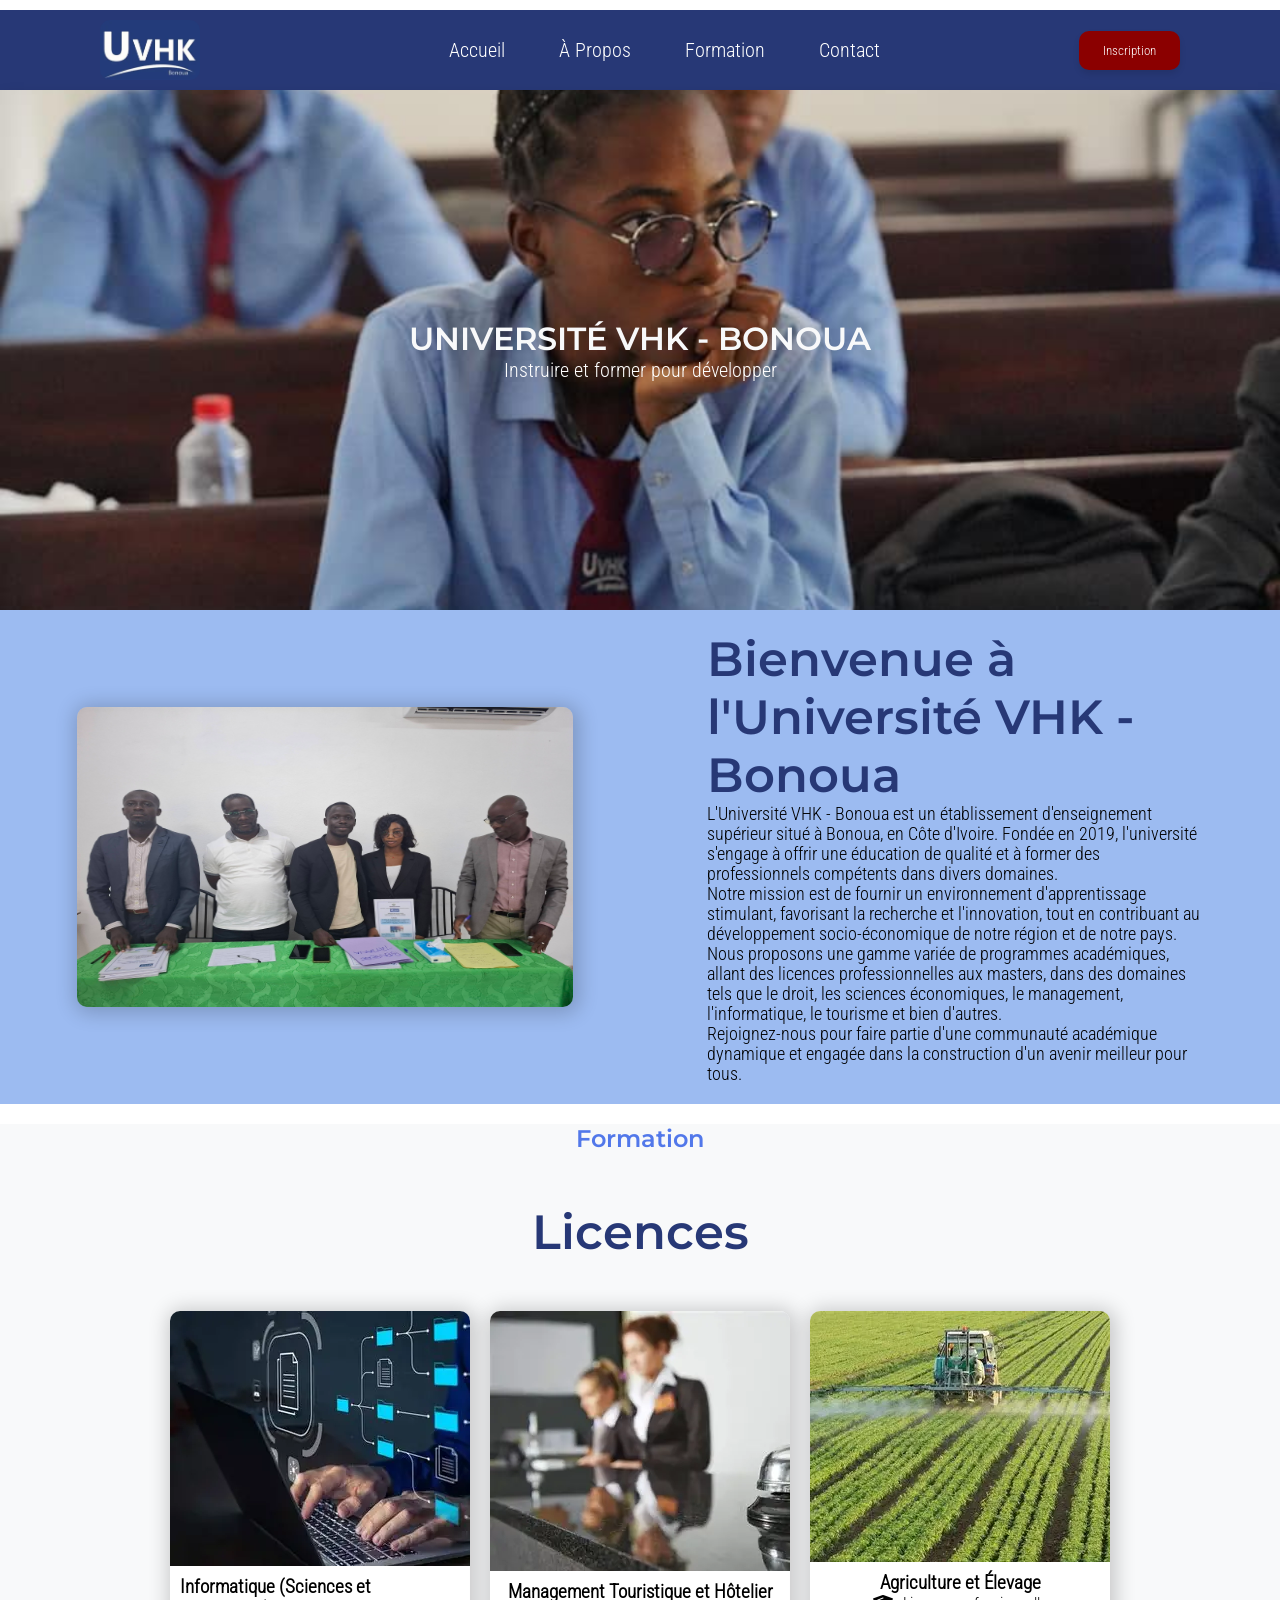
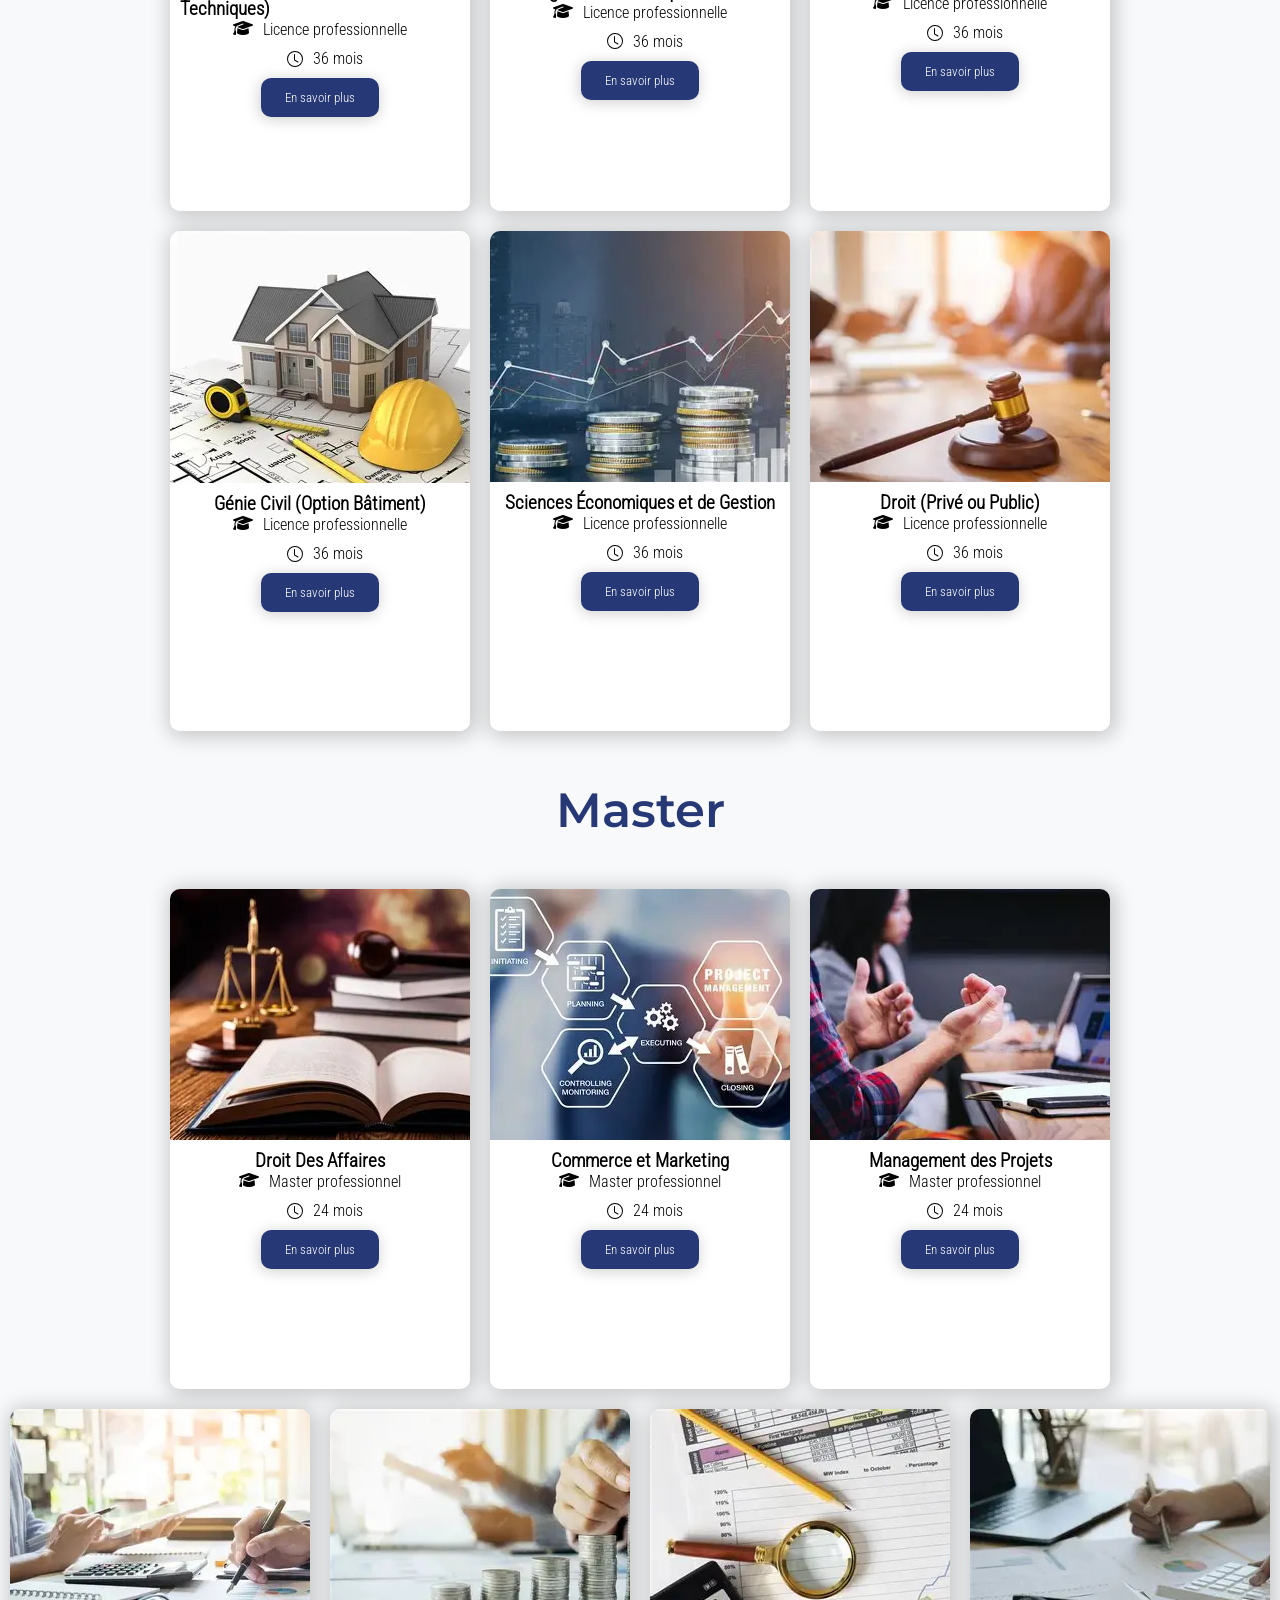
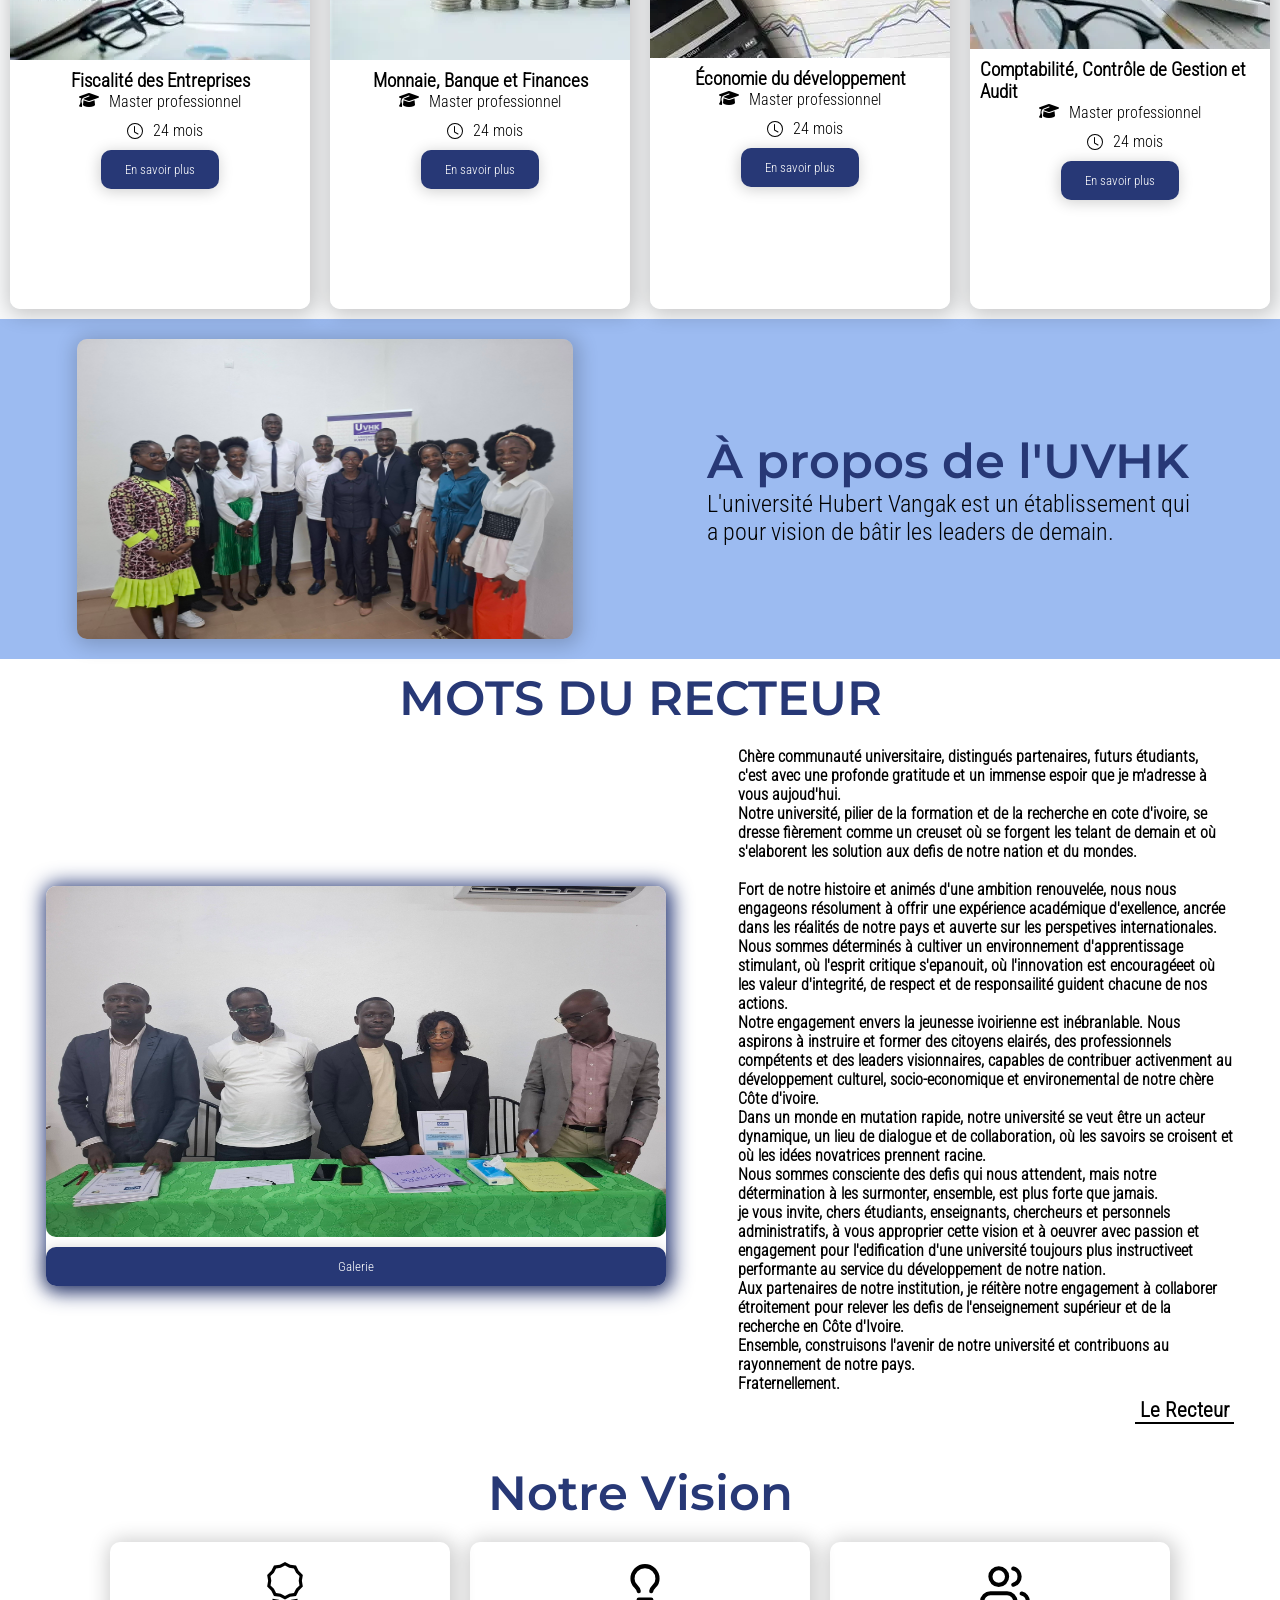
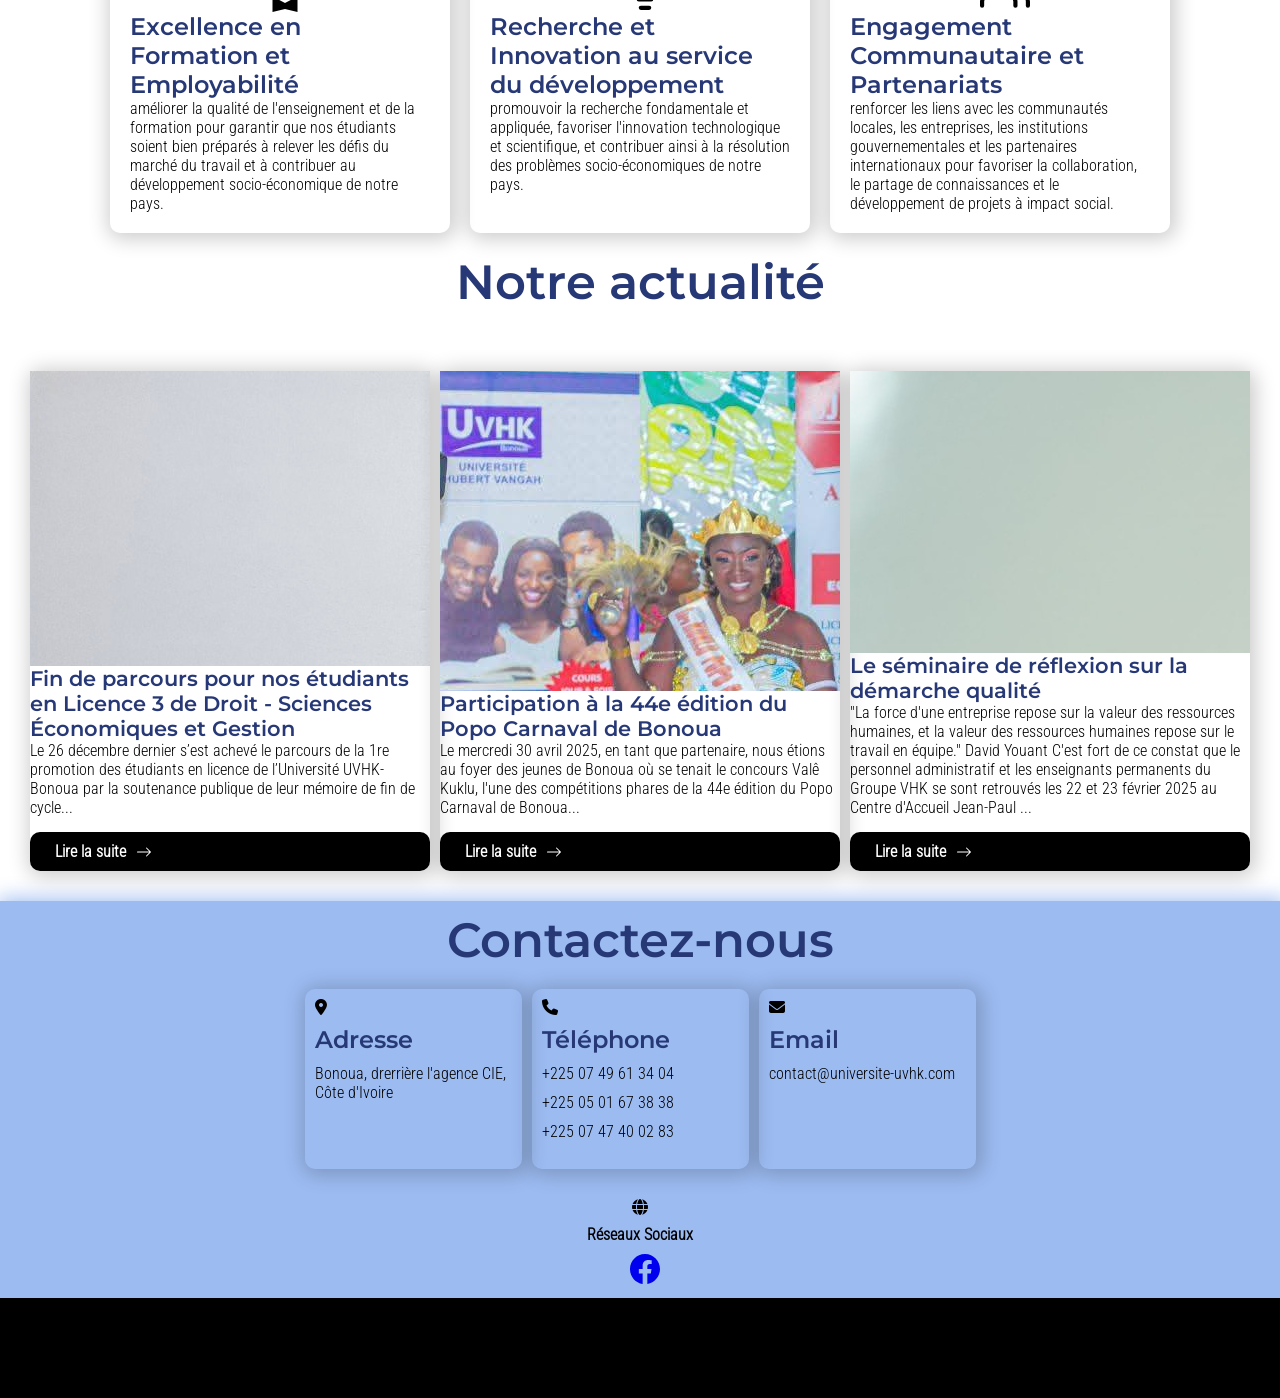
<file: index.html>
<!DOCTYPE html>
<html lang="fr">
<head>
    <meta charset="UTF-8">
    <meta name="viewport" content="width=device-width, initial-scale=1.0">
    <link rel="icon" type="img/png" href="/assets/img/logo.webp">
    <link rel="stylesheet" href="./styles/style.css">
    <link rel="stylesheet" href="https://cdnjs.cloudflare.com/ajax/libs/font-awesome/6.5.1/css/all.min.css">
    <title>UVHK</title>
</head>
<body>
    <nav>
        <img src="/assets/img/logo.webp" alt="">
        <div class="ongles">
            <a href="index.html">Accueil</a>
            <a href="a_propos.html">À Propos</a>
            <a href="">Formation</a>
            <a href="">Contact</a>
        </div>
        <button>Inscription</button>
    </nav>
    <header class="accueil">
        <h1>UNIVERSITÉ VHK - BONOUA</h1>
        <p>Instruire et former pour développer</p>
    </header>
    <div class="main_presentation">
        <div class="img-main">
            <img src="./assets/img/actu1.jpg" alt="">
        </div>
        <div class="main-pres">
            <h1>Bienvenue à l'Université VHK - Bonoua</h1>
            <p>L'Université VHK - Bonoua est un établissement d'enseignement supérieur situé à Bonoua, en Côte d'Ivoire. Fondée en 2019, l'université s'engage à offrir une éducation de qualité et à former des professionnels compétents dans divers domaines.</p>
            <p>Notre mission est de fournir un environnement d'apprentissage stimulant, favorisant la recherche et l'innovation, tout en contribuant au développement socio-économique de notre région et de notre pays.</p>
            <p>Nous proposons une gamme variée de programmes académiques, allant des licences professionnelles aux masters, dans des domaines tels que le droit, les sciences économiques, le management, l'informatique, le tourisme et bien d'autres.</p>
            <p>Rejoignez-nous pour faire partie d'une communauté académique dynamique et engagée dans la construction d'un avenir meilleur pour tous.</p>
        </div>
    </div>
    <article>
        <section class="main">
            <div class="main-tittle">
                <h1>Formation</h1>
                <h3 animate__bounce>Licences</h3>
            </div>
            <div class="main-card-top">
                <div class="letf-card">
                    <div class="full-card">
                        <div class="card-img">
                            <img src="./assets/img/télécharger.webp" alt="">
                        </div>
                        <div class="card">
                            <h3>Informatique (Sciences et Techniques)</h3>
                            <div class="icon">
                                <i class="fa-sharp fa-solid fa-graduation-cap"></i>
                                <p>Licence professionnelle</p>
                            </div>
                            <div class="icon2">
                                <svg xmlns="http://www.w3.org/2000/svg" width="16" height="16" fill="currentColor" class="bi bi-clock" viewBox="0 0 16 16">
                                    <path d="M8 3.5a.5.5 0 0 0-1 0V9a.5.5 0 0 0 .252.434l3.5 2a.5.5 0 0 0 .496-.868L8 8.71z"/>
                                    <path d="M8 16A8 8 0 1 0 8 0a8 8 0 0 0 0 16m7-8A7 7 0 1 1 1 8a7 7 0 0 1 14 0"/>
                                </svg>
                                <p>36 mois</p>
                            </div>
                            <button>En savoir plus</button>
                        </div>
                    </div>
                    <div class="full-card">
                        <div class="card-img">
                            <img src="./assets/img/tourisme.webp" alt="">
                        </div>
                        <div class="card">
                            <h3>Management Touristique et Hôtelier</h3>
                            <div class="icon">
                                <i class="fa-sharp fa-solid fa-graduation-cap"></i>
                                <p>Licence professionnelle</p>
                            </div>
                            <div class="icon2">
                                    <svg xmlns="http://www.w3.org/2000/svg" width="16" height="16" fill="currentColor" class="bi bi-clock" viewBox="0 0 16 16">
                                        <path d="M8 3.5a.5.5 0 0 0-1 0V9a.5.5 0 0 0 .252.434l3.5 2a.5.5 0 0 0 .496-.868L8 8.71z"/>
                                        <path d="M8 16A8 8 0 1 0 8 0a8 8 0 0 0 0 16m7-8A7 7 0 1 1 1 8a7 7 0 0 1 14 0"/>
                                    </svg>
                                <p>36 mois</p>
                            </div>
                            <button>En savoir plus</button>
                        </div>
                    </div>
                    <div class="full-card">
                        <div class="card-img">
                            <img src="./assets/img/agriculture(1).webp" alt="">
                        </div>
                        <div class="card">
                            <h3>Agriculture et Élevage</h3>
                            <div class="icon">
                                <i class="fa-sharp fa-solid fa-graduation-cap"></i>
                                <p>Licence professionnelle</p>
                            </div>
                            <div class="icon2">
                                <svg xmlns="http://www.w3.org/2000/svg" width="16" height="16" fill="currentColor" class="bi bi-clock" viewBox="0 0 16 16">
                                    <path d="M8 3.5a.5.5 0 0 0-1 0V9a.5.5 0 0 0 .252.434l3.5 2a.5.5 0 0 0 .496-.868L8 8.71z"/>
                                    <path d="M8 16A8 8 0 1 0 8 0a8 8 0 0 0 0 16m7-8A7 7 0 1 1 1 8a7 7 0 0 1 14 0"/>
                                </svg>
                                <p>36 mois</p>
                            </div>
                            <button>En savoir plus</button>
                        </div>
                    </div>
                </div>
                <div class="right-card">
                    <div class="full-card">
                        <div class="card-img">
                            <img src="/assets/img/batiment.webp" alt="">
                        </div>
                        <div class="card">
                            <h3>Génie Civil (Option Bâtiment)</h3>
                            <div class="icon">
                                <i class="fa-sharp fa-solid fa-graduation-cap"></i>
                                <p>Licence professionnelle</p>
                            </div>
                            <div class="icon2">
                                <svg xmlns="http://www.w3.org/2000/svg" width="16" height="16" fill="currentColor" class="bi bi-clock" viewBox="0 0 16 16">
                                    <path d="M8 3.5a.5.5 0 0 0-1 0V9a.5.5 0 0 0 .252.434l3.5 2a.5.5 0 0 0 .496-.868L8 8.71z"/>
                                    <path d="M8 16A8 8 0 1 0 8 0a8 8 0 0 0 0 16m7-8A7 7 0 1 1 1 8a7 7 0 0 1 14 0"/>
                                </svg>
                                <p>36 mois</p>
                            </div>
                            <button>En savoir plus</button>
                        </div>
                    </div>
                    <div class="full-card">
                        <div class="card-img">
                            <img src="/assets/img/eco.webp" alt="">
                        </div>
                        <div class="card">
                            <h3>Sciences Économiques et de Gestion</h3>
                            <div class="icon">
                                <i class="fa-sharp fa-solid fa-graduation-cap"></i>
                                <p>Licence professionnelle</p>
                            </div>
                            <div class="icon2">
                                <svg xmlns="http://www.w3.org/2000/svg" width="16" height="16" fill="currentColor" class="bi bi-clock" viewBox="0 0 16 16">
                                    <path d="M8 3.5a.5.5 0 0 0-1 0V9a.5.5 0 0 0 .252.434l3.5 2a.5.5 0 0 0 .496-.868L8 8.71z"/>
                                    <path d="M8 16A8 8 0 1 0 8 0a8 8 0 0 0 0 16m7-8A7 7 0 1 1 1 8a7 7 0 0 1 14 0"/>
                                </svg>
                                <p>36 mois</p>
                            </div>
                            <button>En savoir plus</button>
                        </div>
                    </div>
                    <div class="full-card">
                        <div class="card-img">
                            <img src="/assets/img/OIP.webp" alt="">
                        </div>
                        <div class="card">
                            <h3>Droit (Privé ou Public)</h3>
                            <div class="icon">
                                <i class="fa-sharp fa-solid fa-graduation-cap"></i>
                                <p>Licence professionnelle</p>
                            </div>
                            <div class="icon2">
                                <svg xmlns="http://www.w3.org/2000/svg" width="16" height="16" fill="currentColor" class="bi bi-clock" viewBox="0 0 16 16">
                                    <path d="M8 3.5a.5.5 0 0 0-1 0V9a.5.5 0 0 0 .252.434l3.5 2a.5.5 0 0 0 .496-.868L8 8.71z"/>
                                    <path d="M8 16A8 8 0 1 0 8 0a8 8 0 0 0 0 16m7-8A7 7 0 1 1 1 8a7 7 0 0 1 14 0"/>
                                </svg>
                                <p>36 mois</p>
                            </div>
                            <button>En savoir plus</button>
                        </div>
                    </div>
                </div>
            </div>
            <div class="main-tittle">
                <h3>Master</h3>
            </div>
            <div class="main-card-bottom">
                <div class="letf-card">
                    <div class="full-card">
                        <div class="card-img">
                            <img src="./assets/img/DroitDesAffaires.webp" alt="">
                        </div>
                        <div class="card">
                            <h3>Droit Des Affaires</h3>
                            <div class="icon">
                                <i class="fa-sharp fa-solid fa-graduation-cap"></i>
                                <p>Master professionnel</p>
                            </div>
                            <div class="icon2">
                                <svg xmlns="http://www.w3.org/2000/svg" width="16" height="16" fill="currentColor" class="bi bi-clock" viewBox="0 0 16 16">
                                    <path d="M8 3.5a.5.5 0 0 0-1 0V9a.5.5 0 0 0 .252.434l3.5 2a.5.5 0 0 0 .496-.868L8 8.71z"/>
                                    <path d="M8 16A8 8 0 1 0 8 0a8 8 0 0 0 0 16m7-8A7 7 0 1 1 1 8a7 7 0 0 1 14 0"/>
                                </svg>
                                <p>24 mois</p>
                            </div>
                            <button>En savoir plus</button>
                        </div>
                    </div>
                    <div class="full-card">
                        <div class="card-img">
                            <img src="./assets/img/commerce.webp" alt="">
                        </div>
                        <div class="card">
                            <h3>Commerce et Marketing</h3>
                            <div class="icon">
                                <i class="fa-sharp fa-solid fa-graduation-cap"></i>
                                <p>Master professionnel</p>
                            </div>
                            <div class="icon2">
                                <svg xmlns="http://www.w3.org/2000/svg" width="16" height="16" fill="currentColor" class="bi bi-clock" viewBox="0 0 16 16">
                                    <path d="M8 3.5a.5.5 0 0 0-1 0V9a.5.5 0 0 0 .252.434l3.5 2a.5.5 0 0 0 .496-.868L8 8.71z"/>
                                    <path d="M8 16A8 8 0 1 0 8 0a8 8 0 0 0 0 16m7-8A7 7 0 1 1 1 8a7 7 0 0 1 14 0"/>
                                </svg>
                                <p>24 mois</p>
                            </div>
                            <button>En savoir plus</button>
                        </div>
                    </div>
                    <div class="full-card">
                        <div class="card-img">
                            <img src="./assets/img/Management.webp" alt="">
                        </div>
                        <div class="card">
                            <h3>Management des Projets</h3>
                            <div class="icon">
                                <i class="fa-sharp fa-solid fa-graduation-cap"></i>
                                <p>Master professionnel</p>
                            </div>
                            <div class="icon2">
                                <svg xmlns="http://www.w3.org/2000/svg" width="16" height="16" fill="currentColor" class="bi bi-clock" viewBox="0 0 16 16">
                                    <path d="M8 3.5a.5.5 0 0 0-1 0V9a.5.5 0 0 0 .252.434l3.5 2a.5.5 0 0 0 .496-.868L8 8.71z"/>
                                    <path d="M8 16A8 8 0 1 0 8 0a8 8 0 0 0 0 16m7-8A7 7 0 1 1 1 8a7 7 0 0 1 14 0"/>
                                </svg>
                                <p>24 mois</p>
                            </div>
                            <button>En savoir plus</button>
                        </div>
                    </div>
                </div>
                <div class="right-card">
                    <div class="full-card">
                        <div class="card-img">
                            <img src="/assets/img/fiscalité.webp" alt="">
                        </div>
                        <div class="card">
                            <h3>Fiscalité des Entreprises</h3>
                            <div class="icon">
                                <i class="fa-sharp fa-solid fa-graduation-cap"></i>
                                <p>Master professionnel</p>
                            </div>
                            <div class="icon2">
                                <svg xmlns="http://www.w3.org/2000/svg" width="16" height="16" fill="currentColor" class="bi bi-clock" viewBox="0 0 16 16">
                                    <path d="M8 3.5a.5.5 0 0 0-1 0V9a.5.5 0 0 0 .252.434l3.5 2a.5.5 0 0 0 .496-.868L8 8.71z"/>
                                    <path d="M8 16A8 8 0 1 0 8 0a8 8 0 0 0 0 16m7-8A7 7 0 1 1 1 8a7 7 0 0 1 14 0"/>
                                </svg>
                                <p>24 mois</p>
                            </div>
                            <button>En savoir plus</button>
                        </div>
                    </div>
                    <div class="full-card">
                        <div class="card-img">
                            <img src="/assets/img/monnaie.webp" alt="">
                        </div>
                        <div class="card">
                            <h3>Monnaie, Banque et Finances</h3>
                            <div class="icon">
                                <i class="fa-sharp fa-solid fa-graduation-cap"></i>
                                <p>Master professionnel</p>
                            </div>
                            <div class="icon2">
                                <svg xmlns="http://www.w3.org/2000/svg" width="16" height="16" fill="currentColor" class="bi bi-clock" viewBox="0 0 16 16">
                                    <path d="M8 3.5a.5.5 0 0 0-1 0V9a.5.5 0 0 0 .252.434l3.5 2a.5.5 0 0 0 .496-.868L8 8.71z"/>
                                    <path d="M8 16A8 8 0 1 0 8 0a8 8 0 0 0 0 16m7-8A7 7 0 1 1 1 8a7 7 0 0 1 14 0"/>
                                </svg>
                                <p>24 mois</p>
                            </div>
                            <button>En savoir plus</button>
                        </div>
                    </div>
                    <div class="full-card">
                        <div class="card-img">
                            <img src="/assets/img/EcoEtDevel.webp" alt="">
                        </div>
                        <div class="card">
                            <h3>Économie du développement</h3>
                            <div class="icon">
                                <i class="fa-sharp fa-solid fa-graduation-cap"></i>
                                <p>Master professionnel</p>
                            </div>
                            <div class="icon2">
                                <svg xmlns="http://www.w3.org/2000/svg" width="16" height="16" fill="currentColor" class="bi bi-clock" viewBox="0 0 16 16">
                                    <path d="M8 3.5a.5.5 0 0 0-1 0V9a.5.5 0 0 0 .252.434l3.5 2a.5.5 0 0 0 .496-.868L8 8.71z"/>
                                    <path d="M8 16A8 8 0 1 0 8 0a8 8 0 0 0 0 16m7-8A7 7 0 1 1 1 8a7 7 0 0 1 14 0"/>
                                </svg>
                                <p>24 mois</p>
                            </div>
                            <button>En savoir plus</button>
                        </div>
                    </div>
                    <div class="full-card">
                        <div class="card-img">
                            <img src="/assets/img/Compta.webp" alt="">
                        </div>
                        <div class="card">
                            <h3>Comptabilité, Contrôle de Gestion et Audit</h3>
                            <div class="icon">
                                <i class="fa-sharp fa-solid fa-graduation-cap"></i>
                                <p>Master professionnel</p>
                            </div>
                            <div class="icon2">
                                <svg xmlns="http://www.w3.org/2000/svg" width="16" height="16" fill="currentColor" class="bi bi-clock" viewBox="0 0 16 16">
                                    <path d="M8 3.5a.5.5 0 0 0-1 0V9a.5.5 0 0 0 .252.434l3.5 2a.5.5 0 0 0 .496-.868L8 8.71z"/>
                                    <path d="M8 16A8 8 0 1 0 8 0a8 8 0 0 0 0 16m7-8A7 7 0 1 1 1 8a7 7 0 0 1 14 0"/>
                                </svg>
                                <p>24 mois</p>
                            </div>
                            <button>En savoir plus</button>
                        </div>
                    </div>
                </div>
            </div>
        </section>
            <header class="apropos">
        <div class="img_presentation">
            <img src="./assets/img/actu5.jpg" alt="">
        </div>
        <div class="presentation">
            <h1>À propos de l'UVHK</h1>
            <p>L'université Hubert Vangak est un établissement qui a pour vision de bâtir les leaders de demain.</p>
        </div>
    </header>
    <div class="clear">
        <h1>MOTS DU RECTEUR</h1>
    </div>
    <article class="main_apropos">
        <div class="img_representative">
            <img src="./assets/img/actu1.jpg" alt="">
            <button>Galerie</button>
        </div>
        
        <div class="mots_resteur">
            <p>Chère communauté universitaire, distingués partenaires, futurs étudiants,</p>
            <p>c'est avec une profonde gratitude et un immense espoir que je m'adresse à vous aujoud'hui.</p>
            <p>Notre université, pilier de la formation et de la recherche en cote d'ivoire, se dresse fièrement comme un creuset où se forgent les telant de demain et où s'elaborent les solution aux defis de notre nation et du mondes.</p><br>
            <p>Fort de notre histoire et animés d'une ambition renouvelée, nous nous engageons résolument à offrir une expérience académique d'exellence, ancrée dans les réalités de notre pays et auverte sur les perspetives internationales. </p>
            <p>Nous sommes déterminés à cultiver un environnement d'apprentissage stimulant, où l'esprit critique s'epanouit, où l'innovation est encouragéeet où les valeur d'integrité, de respect et de responsailité guident chacune de nos actions. </p>
            <p>Notre engagement envers la jeunesse ivoirienne est inébranlable. Nous aspirons à instruire et former des citoyens elairés, des professionnels compétents et des leaders visionnaires, capables de contribuer activenment au développement culturel, socio-economique et environemental de notre chère Côte d'ivoire. </p>
            <p>Dans un monde en mutation rapide, notre université se veut être un acteur dynamique, un lieu de dialogue et de collaboration, où les savoirs se croisent et où les idées novatrices prennent racine.</p>
            <p>Nous sommes consciente des defis qui nous attendent, mais notre détermination à les surmonter, ensemble, est plus forte que jamais.</p>
            <p>je vous invite, chers étudiants, enseignants, chercheurs et personnels administratifs, à vous approprier cette vision et à oeuvrer avec passion et engagement pour l'edification d'une université toujours plus instructiveet performante au service du développement de notre nation.</p>
            <p>Aux partenaires de notre institution, je réitère notre engagement à collaborer étroitement pour relever les defis de l'enseignement supérieur et de la recherche en Côte d'Ivoire. </p>
            <p>Ensemble, construisons l'avenir de notre université et contribuons au rayonnement de notre pays.</p>
            <p>Fraternellement.</p>
            <p class="rect"> Le Recteur</p>
        </div>
        
    </article>
    <section class="main-objective">
        <h1>Notre Vision</h1>
        <div class="objective">
            <div class="start">
                <svg xmlns="http://www.w3.org/2000/svg" width="50" height="50" fill="currentColor" class="bi bi-award" viewBox="0 0 16 16">
                    <path d="M9.669.864 8 0 6.331.864l-1.858.282-.842 1.68-1.337 1.32L2.6 6l-.306 1.854 1.337 1.32.842 1.68 1.858.282L8 12l1.669-.864 1.858-.282.842-1.68 1.337-1.32L13.4 6l.306-1.854-1.337-1.32-.842-1.68zm1.196 1.193.684 1.365 1.086 1.072L12.387 6l.248 1.506-1.086 1.072-.684 1.365-1.51.229L8 10.874l-1.355-.702-1.51-.229-.684-1.365-1.086-1.072L3.614 6l-.25-1.506 1.087-1.072.684-1.365 1.51-.229L8 1.126l1.356.702z"/>
                    <path d="M4 11.794V16l4-1 4 1v-4.206l-2.018.306L8 13.126 6.018 12.1z"/>
                </svg>
                <h2>Excellence en Formation et Employabilité</h2>
                <p>améliorer la qualité de l'enseignement et de la formation pour garantir que nos étudiants soient bien préparés à relever les défis du marché du travail et à contribuer au développement socio-économique de notre pays.</p>
            </div>
            <div class="center">
                <svg xmlns="http://www.w3.org/2000/svg" width="50" height="50" viewBox="0 0 24 24" fill="none" stroke="currentColor" stroke-width="2" stroke-linecap="round" stroke-linejoin="round" class="lucide lucide-lightbulb w-8 h-8">
                    <path d="M15 14c.2-1 .7-1.7 1.5-2.5 1-.9 1.5-2.2 1.5-3.5A6 6 0 0 0 6 8c0 1 .2 2.2 1.5 3.5.7.7 1.3 1.5 1.5 2.5"></path>
                    <path d="M9 18h6"></path>
                    <path d="M10 22h4"></path>
                </svg>
                <h2>Recherche et Innovation au service du développement</h2>
                <p>promouvoir la recherche fondamentale et appliquée, favoriser l'innovation technologique et scientifique, et contribuer ainsi à la résolution des problèmes socio-économiques de notre pays.</p>
            </div>
            <div class="end">
                <svg xmlns="http://www.w3.org/2000/svg" width="50" height="50" viewBox="0 0 24 24" fill="none" stroke="currentColor" stroke-width="2" stroke-linecap="round" stroke-linejoin="round" class="lucide lucide-users w-8 h-8">
                    <path d="M17 21v-2a4 4 0 0 0-4-4H5a4 4 0 0 0-4 4v2"></path>
                    <circle cx="9" cy="7" r="4"></circle>
                    <path d="M23 21v-2a4 4 0 0 0-3-3.87"></path>
                    <path d="M16 3.13a4 4 0 0 1 0 7.75"></path>
                </svg>
                <h2>Engagement Communautaire et Partenariats</h2>
                <p>renforcer les liens avec les communautés locales, les entreprises, les institutions gouvernementales et les partenaires internationaux pour favoriser la collaboration, le partage de connaissances et le développement de projets à impact social.</p>
            </div>
        </div>
    </section>
        <section class="actuality-section">
            <h1>Notre actualité</h1>
                <div class="actuality">
                    <div class="actuality-card">
                        <div class="card-img">
                            <img src="/assets/img/actu5.jpg" alt="">
                        </div>
                        <div class="card">
                            <h3>Fin de parcours pour nos étudiants en Licence 3 de Droit - Sciences Économiques et Gestion</h3>
                            <p>Le 26 décembre dernier s’est achevé le parcours de la 1re promotion des étudiants en licence de l’Université UVHK-Bonoua par la soutenance publique de leur mémoire de fin de cycle...</p>
                            <a href="#" class="btn-read-more">Lire la suite    
                                <svg xmlns="http://www.w3.org/2000/svg" width="16" height="16" fill="currentColor" class="bi bi-arrow-right" viewBox="0 0 16 16">
                                    <path fill-rule="evenodd" d="M1 8a.5.5 0 0 1 .5-.5h11.793l-3.147-3.146a.5.5 0 0 1 .708-.708l4 4a.5.5 0 0 1 0 .708l-4 4a.5.5 0 0 1-.708-.708L13.293 8.5H1.5A.5.5 0 0 1 1 8"/>
                                </svg>
                            </a>
                        </div>
                    </div>
                    <div class="actuality-card">
                        <div class="card-img">
                            <img src="/assets/img/actualités.jpg" alt="">
                        </div>
                        <div class="card">
                            <h3>Participation à la 44e édition du Popo Carnaval de Bonoua</h3>
                            <p>Le mercredi 30 avril 2025, en tant que partenaire, nous étions au foyer des jeunes de Bonoua où se tenait le concours Valê Kuklu, l'une des compétitions phares de la 44e édition du Popo Carnaval de Bonoua...</p>
                            <a href="#" class="btn-read-more">Lire la suite    
                                <svg xmlns="http://www.w3.org/2000/svg" width="16" height="16" fill="currentColor" class="bi bi-arrow-right" viewBox="0 0 16 16">
                                    <path fill-rule="evenodd" d="M1 8a.5.5 0 0 1 .5-.5h11.793l-3.147-3.146a.5.5 0 0 1 .708-.708l4 4a.5.5 0 0 1 0 .708l-4 4a.5.5 0 0 1-.708-.708L13.293 8.5H1.5A.5.5 0 0 1 1 8"/>
                                </svg>
                            </a>
                        </div>
                     </div>
                    <div class="actuality-card">
                        <div class="card-img">
                            <img src="/assets/img/actually.jpg" alt="">
                        </div>
                        <div class="card">
                            <h3>Le séminaire de réflexion sur la démarche qualité</h3>
                            <p>"La force d'une entreprise repose sur la valeur des ressources humaines, et la valeur des ressources humaines repose sur le travail en équipe." David Youant
                            C'est fort de ce constat que le personnel administratif et les enseignants permanents du Groupe VHK se sont retrouvés les 22 et 23 février 2025 au Centre d'Accueil Jean-Paul ...</p>
                            <a href="#" class="btn-read-more">Lire la suite    
                                <svg xmlns="http://www.w3.org/2000/svg" width="16" height="16" fill="currentColor" class="bi bi-arrow-right" viewBox="0 0 16 16">
                                    <path fill-rule="evenodd" d="M1 8a.5.5 0 0 1 .5-.5h11.793l-3.147-3.146a.5.5 0 0 1 .708-.708l4 4a.5.5 0 0 1 0 .708l-4 4a.5.5 0 0 1-.708-.708L13.293 8.5H1.5A.5.5 0 0 1 1 8"/>
                                </svg>
                            </a>
                        </div>
                     </div>
                </div>
        </section>
    </article>
    <section class="contact">
        <h1>Contactez-nous</h1>
        <div class="contact-info">
            <div class="contact-item">
                <i class="fas fa-map-marker-alt"></i>
                <h4>Adresse</h4>
                <p>Bonoua, drerrière l'agence CIE, Côte d'Ivoire</p>
            </div>
            <div class="contact-item">
                <i class="fas fa-phone"></i>
                <h4>Téléphone</h4>
                <p>+225 07 49 61 34 04</p>
                <p>+225 05 01 67 38 38</p>
                <p>+225 07 47 40 02 83</p>
            </div>
            <div class="contact-item">
                <i class="fas fa-envelope"></i>
                <h4>Email</h4>
                <p>contact@universite-uvhk.com</p>
            </div>
            
        </div>
        <div class="reseau">
            <i class="fas fa-globe"></i>
            <h4>Réseaux Sociaux</h4>
            <div class="reseaux-social">
                    <a href="#">
                        <svg xmlns="http://www.w3.org/2000/svg" width="30" height="30" fill="currentColor" class="bi bi-facebook" viewBox="0 0 16 16">
                            <path d="M16 8.049c0-4.446-3.582-8.05-8-8.05C3.58 0-.002 3.603-.002 8.05c0 4.017 2.926 7.347 6.75 7.951v-5.625h-2.03V8.05H6.75V6.275c0-2.017 1.195-3.131 3.022-3.131.876 0 1.791.157 1.791.157v1.98h-1.009c-.993 0-1.303.621-1.303 1.258v1.51h2.218l-.354 2.326H9.25V16c3.824-.604 6.75-3.934 6.75-7.951"/>
                        </svg>
                    </a>
            </div>  
        </div>
    </section>
    <footer>
        
    </footer>

</body>
</html>
</file>
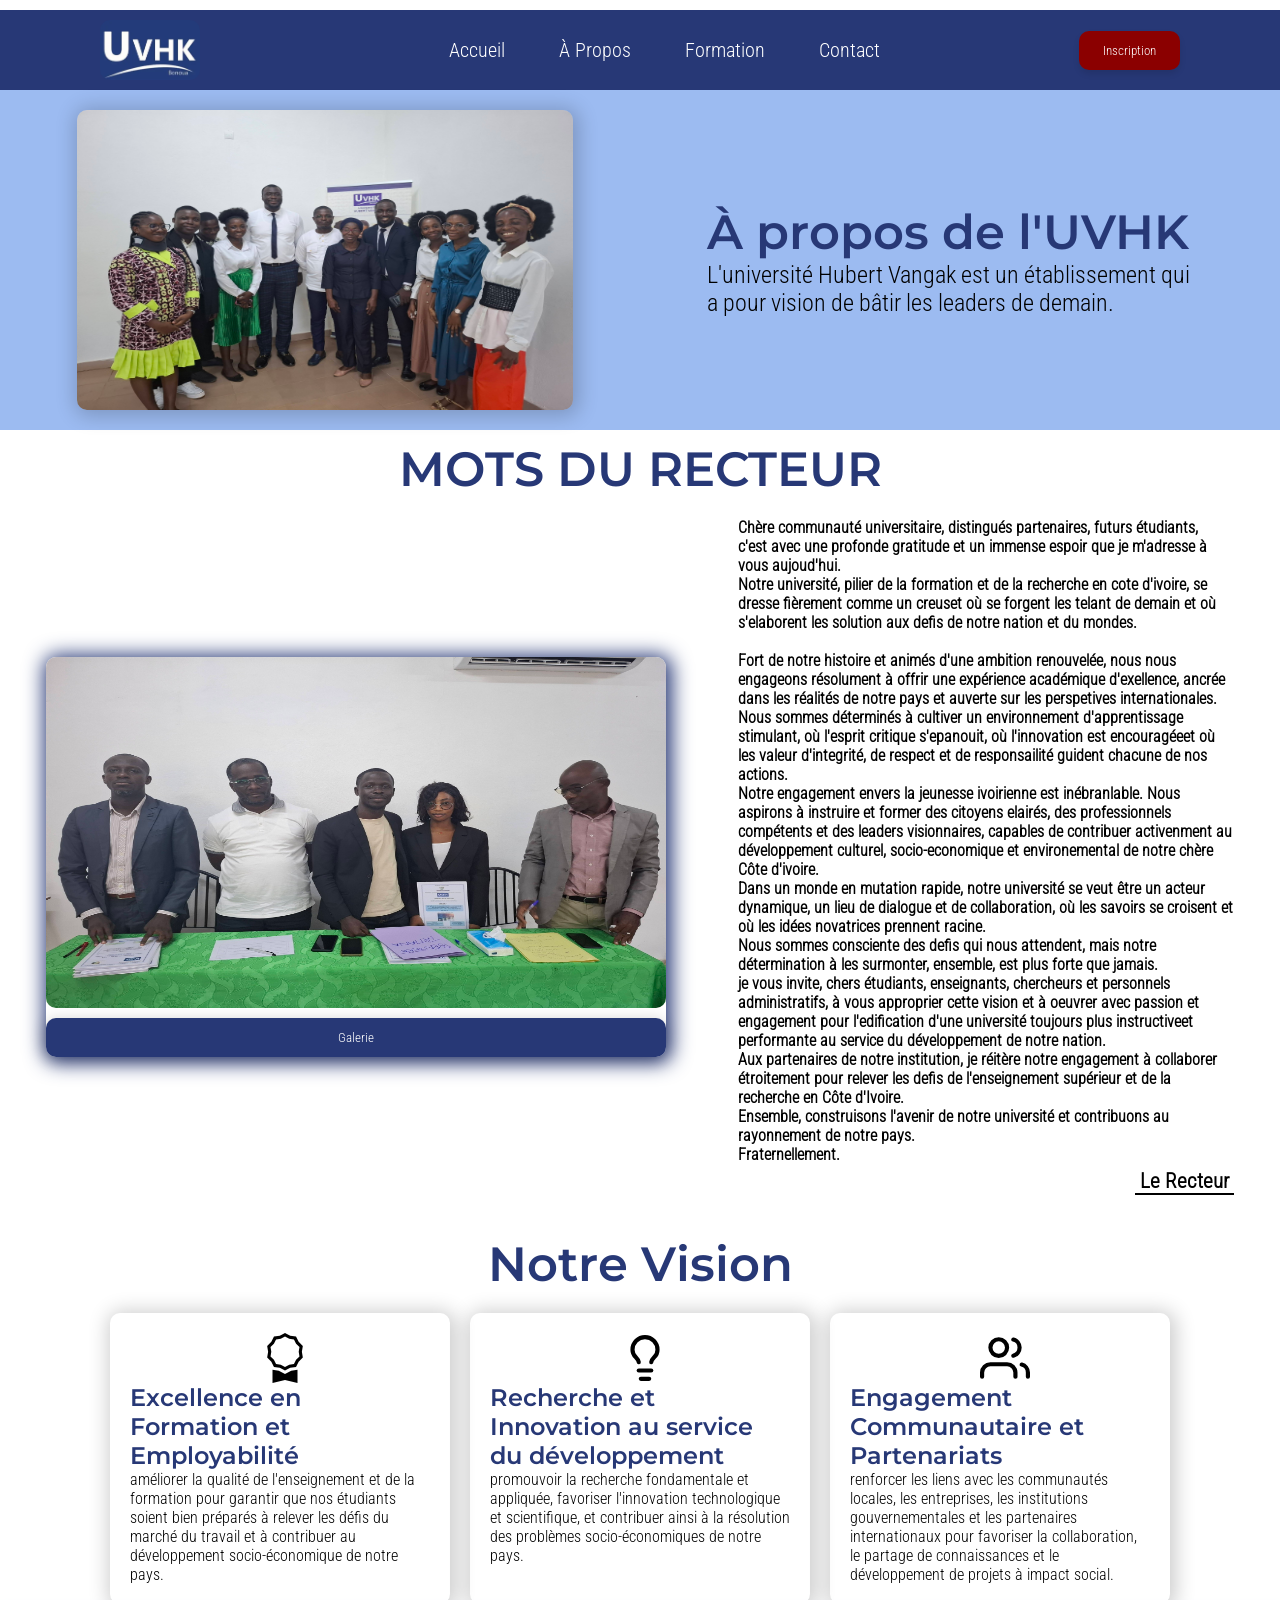
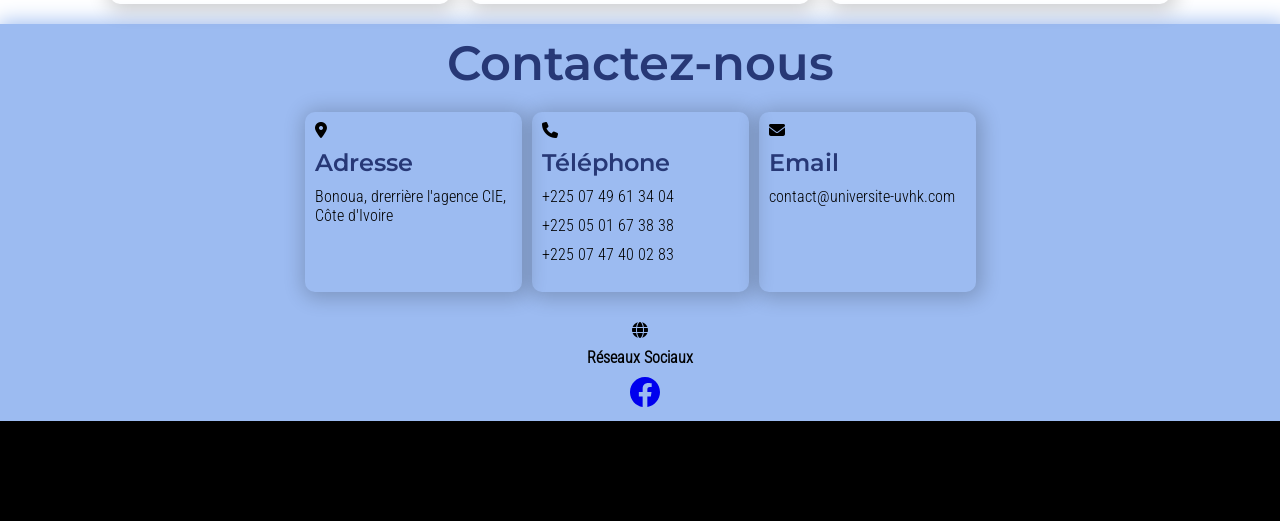
<file: a_propos.html>
<!DOCTYPE html>
<html lang="fr">
<head>
    <meta charset="UTF-8">
    <meta name="viewport" content="width=device-width, initial-scale=1.0">
    <link rel="icon" type="img/png" href="/assets/img/logo.webp">
    <link rel="stylesheet" href="./styles/style.css">
    <link rel="stylesheet" href="https://cdnjs.cloudflare.com/ajax/libs/font-awesome/6.5.1/css/all.min.css">
    <title>UVHK</title>
</head>
<body>
    <nav>
        <img src="/assets/img/logo.webp" alt="">
        <div class="ongles">
            <a href="index.html">Accueil</a>
            <a href="a_propos.html">À Propos</a>
            <a href="">Formation</a>
            <a href="">Contact</a>
        </div>
        <button>Inscription</button>
    </nav> 
    <header class="apropos">
        <div class="img_presentation">
            <img src="./assets/img/actu5.jpg" alt="">
        </div>
        <div class="presentation">
            <h1>À propos de l'UVHK</h1>
            <p>L'université Hubert Vangak est un établissement qui a pour vision de bâtir les leaders de demain.</p>
        </div>
    </header>
    <div class="clear">
        <h1>MOTS DU RECTEUR</h1>
    </div>
    <article class="main_apropos">
        <div class="img_representative">
            <img src="./assets/img/actu1.jpg" alt="">
            <button>Galerie</button>
        </div>
        
        <div class="mots_resteur">
            <p>Chère communauté universitaire, distingués partenaires, futurs étudiants,</p>
            <p>c'est avec une profonde gratitude et un immense espoir que je m'adresse à vous aujoud'hui.</p>
            <p>Notre université, pilier de la formation et de la recherche en cote d'ivoire, se dresse fièrement comme un creuset où se forgent les telant de demain et où s'elaborent les solution aux defis de notre nation et du mondes.</p><br>
            <p>Fort de notre histoire et animés d'une ambition renouvelée, nous nous engageons résolument à offrir une expérience académique d'exellence, ancrée dans les réalités de notre pays et auverte sur les perspetives internationales. </p>
            <p>Nous sommes déterminés à cultiver un environnement d'apprentissage stimulant, où l'esprit critique s'epanouit, où l'innovation est encouragéeet où les valeur d'integrité, de respect et de responsailité guident chacune de nos actions. </p>
            <p>Notre engagement envers la jeunesse ivoirienne est inébranlable. Nous aspirons à instruire et former des citoyens elairés, des professionnels compétents et des leaders visionnaires, capables de contribuer activenment au développement culturel, socio-economique et environemental de notre chère Côte d'ivoire. </p>
            <p>Dans un monde en mutation rapide, notre université se veut être un acteur dynamique, un lieu de dialogue et de collaboration, où les savoirs se croisent et où les idées novatrices prennent racine.</p>
            <p>Nous sommes consciente des defis qui nous attendent, mais notre détermination à les surmonter, ensemble, est plus forte que jamais.</p>
            <p>je vous invite, chers étudiants, enseignants, chercheurs et personnels administratifs, à vous approprier cette vision et à oeuvrer avec passion et engagement pour l'edification d'une université toujours plus instructiveet performante au service du développement de notre nation.</p>
            <p>Aux partenaires de notre institution, je réitère notre engagement à collaborer étroitement pour relever les defis de l'enseignement supérieur et de la recherche en Côte d'Ivoire. </p>
            <p>Ensemble, construisons l'avenir de notre université et contribuons au rayonnement de notre pays.</p>
            <p>Fraternellement.</p>
            <p class="rect"> Le Recteur</p>
        </div>
        
    </article>
    <section class="main-objective">
        <h1>Notre Vision</h1>
        <div class="objective">
            <div class="start">
                <svg xmlns="http://www.w3.org/2000/svg" width="50" height="50" fill="currentColor" class="bi bi-award" viewBox="0 0 16 16">
                    <path d="M9.669.864 8 0 6.331.864l-1.858.282-.842 1.68-1.337 1.32L2.6 6l-.306 1.854 1.337 1.32.842 1.68 1.858.282L8 12l1.669-.864 1.858-.282.842-1.68 1.337-1.32L13.4 6l.306-1.854-1.337-1.32-.842-1.68zm1.196 1.193.684 1.365 1.086 1.072L12.387 6l.248 1.506-1.086 1.072-.684 1.365-1.51.229L8 10.874l-1.355-.702-1.51-.229-.684-1.365-1.086-1.072L3.614 6l-.25-1.506 1.087-1.072.684-1.365 1.51-.229L8 1.126l1.356.702z"/>
                    <path d="M4 11.794V16l4-1 4 1v-4.206l-2.018.306L8 13.126 6.018 12.1z"/>
                </svg>
                <h2>Excellence en Formation et Employabilité</h2>
                <p>améliorer la qualité de l'enseignement et de la formation pour garantir que nos étudiants soient bien préparés à relever les défis du marché du travail et à contribuer au développement socio-économique de notre pays.</p>
            </div>
            <div class="center">
                <svg xmlns="http://www.w3.org/2000/svg" width="50" height="50" viewBox="0 0 24 24" fill="none" stroke="currentColor" stroke-width="2" stroke-linecap="round" stroke-linejoin="round" class="lucide lucide-lightbulb w-8 h-8">
                    <path d="M15 14c.2-1 .7-1.7 1.5-2.5 1-.9 1.5-2.2 1.5-3.5A6 6 0 0 0 6 8c0 1 .2 2.2 1.5 3.5.7.7 1.3 1.5 1.5 2.5"></path>
                    <path d="M9 18h6"></path>
                    <path d="M10 22h4"></path>
                </svg>
                <h2>Recherche et Innovation au service du développement</h2>
                <p>promouvoir la recherche fondamentale et appliquée, favoriser l'innovation technologique et scientifique, et contribuer ainsi à la résolution des problèmes socio-économiques de notre pays.</p>
            </div>
            <div class="end">
                <svg xmlns="http://www.w3.org/2000/svg" width="50" height="50" viewBox="0 0 24 24" fill="none" stroke="currentColor" stroke-width="2" stroke-linecap="round" stroke-linejoin="round" class="lucide lucide-users w-8 h-8">
                    <path d="M17 21v-2a4 4 0 0 0-4-4H5a4 4 0 0 0-4 4v2"></path>
                    <circle cx="9" cy="7" r="4"></circle>
                    <path d="M23 21v-2a4 4 0 0 0-3-3.87"></path>
                    <path d="M16 3.13a4 4 0 0 1 0 7.75"></path>
                </svg>
                <h2>Engagement Communautaire et Partenariats</h2>
                <p>renforcer les liens avec les communautés locales, les entreprises, les institutions gouvernementales et les partenaires internationaux pour favoriser la collaboration, le partage de connaissances et le développement de projets à impact social.</p>
            </div>
        </div>
    </section>
    <section class="contact">
        <h1>Contactez-nous</h1>
        <div class="contact-info">
            <div class="contact-item">
                <i class="fas fa-map-marker-alt"></i>
                <h4>Adresse</h4>
                <p>Bonoua, drerrière l'agence CIE, Côte d'Ivoire</p>
            </div>
            <div class="contact-item">
                <i class="fas fa-phone"></i>
                <h4>Téléphone</h4>
                <p>+225 07 49 61 34 04</p>
                <p>+225 05 01 67 38 38</p>
                <p>+225 07 47 40 02 83</p>
            </div>
            <div class="contact-item">
                <i class="fas fa-envelope"></i>
                <h4>Email</h4>
                <p>contact@universite-uvhk.com</p>
            </div>
            
        </div>
        <div class="reseau">
            <i class="fas fa-globe"></i>
            <h4>Réseaux Sociaux</h4>
            <div class="reseaux-social">
                    <a href="#">
                        <svg xmlns="http://www.w3.org/2000/svg" width="30" height="30" fill="currentColor" class="bi bi-facebook" viewBox="0 0 16 16">
                            <path d="M16 8.049c0-4.446-3.582-8.05-8-8.05C3.58 0-.002 3.603-.002 8.05c0 4.017 2.926 7.347 6.75 7.951v-5.625h-2.03V8.05H6.75V6.275c0-2.017 1.195-3.131 3.022-3.131.876 0 1.791.157 1.791.157v1.98h-1.009c-.993 0-1.303.621-1.303 1.258v1.51h2.218l-.354 2.326H9.25V16c3.824-.604 6.75-3.934 6.75-7.951"/>
                        </svg>
                    </a>
            </div>  
        </div>
    </section>
    <footer>
        
    </footer>
</body>
</html>
</file>
<file: styles/style.css>
@font-face {
    font-family: Montserrat;
    src: url(/assets/fonts/Montserrat-SemiBold.ttf);
}
@font-face {
    font-family: Roboto;
    src: url(/assets/fonts/Roboto_Condensed-Light.ttf);
}


*{
    margin: 0;
    padding: 0;
    font-family: Roboto;
}
/* p{
    color: #273876;
} */
nav{
    display: flex;
    align-items: center;
    flex-wrap: wrap;
    min-width: 100%;
    justify-content: space-around;
    margin-top: 10px;
    min-height: 80px;
    box-shadow: 0 0 0 black;
    background: #273876;
}

nav img{
    max-height: 60px;
    border-radius: 10px;
}

nav .ongles a{
    margin-left: 50px;
    text-decoration: none;
    color: white;
    transition: 0.2s;
    font-size: 20px;
}
nav .ongles a:hover{
    color: #C5A059;
}
nav button{
    background: #8B0000;
    border-radius:  10px;
    color: white;
    padding: 12px 24px;
    border: none;
    cursor: pointer;
    transition: all 0.3s ease; 
    box-shadow: 0 4px 6px rgba(0,0,0,0.1);
}
nav button:hover{
    transform: translate(-3px);
    box-shadow: 0 8px 15px rgba(0,0,0,0.2);
    background-color: #9cbbf1;
}
.accueil{
    display: flex;
    flex-direction: column;
    justify-content: center;
    align-items: center;
    padding: 10px;
    background:url(/assets/img/actu12.jpg) center/cover ;
    min-width: 100vh;
    min-height: 500px;
    box-shadow: 0 8px 15px rgba(0,0,0,0.2);

}
.accueil h1{
    color: #F8F9FA;
    font-family: Montserrat;
}
.accueil p{
    color: white;
    font-size: 20px;
}
.main_presentation{
    display: flex;
    align-items: center;
    padding: 20px;
    gap: 20px;
    justify-content: space-around;
    background: #9cbbf1;

}
.main_presentation .img-main{
    width: 40%;
    height: 300px;
    display: flex;
    flex-direction: column;
    border-radius: 10px;
    box-shadow: 2px 2px 20px 4px rgba(0, 0, 0, 0.2);
}
.main_presentation .img-main img{
    width: 100%;
    overflow: hidden;
    border-radius: 10px;
}
.main_presentation .main-pres{
    display: flex;
    color: #000;
    flex-direction: column; 
    width: 40%;
}
.main_presentation .main-pres h1{
    color: #273876;
    font-size: 3rem;
    font-family: Montserrat;
}
.main_presentation .main-pres p{
    font-size: 1.1rem;
}
article .main{
    display: flex;
    flex-direction: column;
    flex-wrap: wrap;
    gap: 50px;
    width: 100%;
    margin-top: 20px;
    background: #F8F9FA;
    /* box-shadow: -1px -5px 14px 1px rgba(0, 0, 0, 0.2); */
}

.main h1{
    color: #3b66e7e1;
    font-family: Montserrat;
    font-size: 1.5em;
}
.main .main-tittle{
    display: flex;
    flex-direction: column;
    flex-wrap: wrap;
    gap: 50px;
    align-content: space-around;
    align-items: center;
}

.main .main-tittle h3{
    font-size: 3em;
    /* margin-left: 20px; */
    font-family: Montserrat;
    color: #273876;
}
.main .main-card-top{
    display: flex;
    flex-direction: column;
    flex-wrap: wrap; 
    width: 100%;

}
.main .letf-card{
    display: flex;
    justify-content: center;
    width: 100%;
    gap: 20px;

}
.main .full-card{
    display: flex;
    flex-direction: column;
    height: 500px;
    width: 300px;
    border-radius: 10px;
    box-shadow: 2px 2px 20px 4px rgba(0, 0, 0, 0.2);
    transition: all 0.9s ease;
}
.main .full-card:hover{
    transform: translate(3px);
    background: #273876;
    box-shadow: 0 0 6px 0px #273876;
    transform: scale(1.05) ;
    border-radius: 10px;
}
.main .card-img{
    overflow: hidden;
    border-radius: 10px 10px 0 0;
    position: relative;
    
}

.main .card{
    display: flex;
    flex-direction: column;
    align-items: center;
    background: white;
    height: 100px;
    padding: 10px;
    /* border: 2px black solid; */
    height: 50%;
    border-radius: 0 0 10px 10px;
}
.main .card button{
    margin-top: 10px;
    background: #273876;
    border-radius:  10px;
    color: white;
    padding: 12px 24px;
    border: none;
    cursor: pointer;
    transition: all 0.3s ease; 
    box-shadow: -1px 2px 15px 0px rgba(0, 0, 0, 0.2);   
}
.main .card .icon{
    display: flex;
    gap: 10px;
    margin-bottom: 10px;
}
.main .card .icon2{
    display: flex;
    gap: 10px;
    align-items: center;
}
.main .card button:hover{
    transform: translate(-3px);
    box-shadow: 0 8px 15px rgba(0,0,0,0.2);
    background-color: #a4abc8;
}
.main .right-card{
    display: flex;
    flex-wrap: wrap;
    justify-content: center;
    width: 100%;
    gap: 20px;
    margin-top: 20px;
}
section .main-card-bottom{
    display: flex;
    flex-direction: column;
    flex-wrap: wrap; 
    width: 100%;
    margin-bottom: 10px;
}
.actuality-section{
    display: flex;
    flex-direction: column;
    align-items: center;
    flex-wrap: wrap; 
    gap: 50px;
    margin: 20px 0;
}
.actuality-section h1{
    color: #273876;
    font-family: Montserrat;
    font-size: 3rem;
}
.actuality-section h3{
    font-size: 1.3em;
    font-family: Montserrat;
    color: #273876;
}
.actuality{
    display: flex;
    flex-wrap: wrap; 
    gap: 10px;
    padding: 10px;
    justify-content: flex-start;
}
.actuality-card{
    display: flex;
    flex-direction: column;
    height: 500px;
    width: 400px;
    border-radius: 10px;
    box-shadow: 2px 2px 20px 4px rgba(0, 0, 0, 0.2);
    transition: all 0.9s ease;
}
.actuality-card:hover{
    transform: translate(3px);
    box-shadow: 0 0 6px 0px black;
    transform: scale(1.05) ;
    border-radius: 10px;
}
.actuality-card .card-img{
    overflow: hidden;
}
.btn-read-more{
    display: flex;   
    margin-top: 15px;
    padding: 10px 25px;
    background: #000;
    color: white;
    text-decoration: none;
    border-radius: 10px;
    font-weight: bold;
    align-items: center;
    transition: all 0.3s ease;
}
.btn-read-more:hover{
    transform: translate(-3px);
    box-shadow: 0 8px 15px rgba(0,0,0,0.2);
    background-color: #a4abc8;
}
svg{
    margin-left: 10px;
}
footer{
    background: #000;
    height: 100px;
}

/* apropos */
.apropos{
    display: flex;
    align-items: center;
    justify-content: space-around;
    padding: 20px;
    gap: 20px;
    background: #9cbbf1;
}
.apropos .img_presentation{
    width: 40%;
    height: 300px;
    display: flex;
    flex-direction: column;
    border-radius: 10px;
    box-shadow: 2px 2px 20px 4px rgba(0, 0, 0, 0.2);
    transition: all 0.5s ease;
}
.apropos .img_presentation:hover{
    transform: translate(3px);
    box-shadow: 0 0 6px 0px black;
    transform: scale(1.05) ;
    border-radius: 10px;
}
.apropos .img_presentation img{
    width: 100%;
    overflow: hidden;
    border-radius: 10px;

}
.apropos .presentation{
    display: flex;
    color: #000;
    flex-direction: column; 
    width: 40%;
}
.apropos .presentation h1{
    color: #273876;
    font-size: 3rem;
    font-family: Montserrat;
}
.apropos .presentation p{
    font-size: 1.5rem;
}
.clear{
    display: flex;
    align-items: center;
    margin-top: 10px;
    justify-content: center;
}
.clear h1{
    color: #273876;
    font-size: 3rem;
    font-family: Montserrat;
}
.main_apropos{
    display: flex;
    align-items: center;
    padding: 20px;
    gap: 20px;
    justify-content: space-around;
}
.main_apropos .img_representative{
    width: 50%;
    height: 400px;
    display: flex;
    flex-direction: column;
    border-radius: 10px;
    box-shadow: 2px 2px 20px 4px #273876;
    transition: all 0.5s ease;
    border-radius: 10px;

}
.main_apropos .img_representative img{
    width: 100%;
    overflow: hidden;
    border-radius: 10px;
}
.main_apropos .img_representative button{
    margin-top: 10px;
    background: #273876;
    border-radius:  10px;
    color: white;
    padding: 12px 24px;
    border: none;
    cursor: pointer;
    transition: all 0.3s ease; 
    box-shadow: -1px 2px 15px 0px rgba(0, 0, 0, 0.2);   
}
.main_apropos .img_representative button:hover{
    transform: translateZ(-3px);
    box-shadow: 0 8px 15px rgba(0,0,0,0.2);
    background-color: #a4abc8;
}
.main_apropos .mots_resteur{
    display: flex;
    flex-direction: column;
    width: 40%;
    
 }
.main_apropos .mots_resteur h1{
    color: #273876;
    font-size: 3rem;
    font-family: Montserrat;
    margin-bottom: 20px;
}
.main_apropos .mots_resteur p{
    font-size: 1rem;
    font-weight: 600;
    /* text-shadow: 0px 7px 16px #9daada; */
}

.main_apropos .mots_resteur .rect{
    margin-left: 80%;
    padding: 5px 5px 0px 5px ;
    border-bottom: 2px solid black;
    font-size: 1.3rem;
    font-weight: 600;
}
.main-objective{
    display: flex;
    flex-direction: column;
    align-items: center;
    gap: 20px;
    justify-content: center;
    margin: 20px;
}
.main-objective h1{
    color: #273876;
    font-size: 3rem;
    font-family: Montserrat;
}
.main-objective .objective{
    display: flex;
    flex-wrap: wrap;
    gap: 20px;
    justify-content: center;
}
.main-objective .objective .start{
    display: flex;
    flex-direction: column;
    align-items: center;
    width: 300px;
    padding: 20px;
    border-radius: 10px;
    box-shadow: 2px 2px 20px 4px rgba(0, 0, 0, 0.2);
    transition: all 0.5s ease;
}
.main-objective .objective .start:hover{
    transform: translate(3px);
    box-shadow: 0 0 6px 0px black;
    transform: scale(1.05) ;
    border-radius: 10px;
}
.main-objective .objective .start p{
    font-size: 1rem;
    color: black;
}
.main-objective .objective .start h2{
    color: #273876;
    font-size: 1.5rem;
    font-family: Montserrat;
}
.main-objective .objective .center p{
    color: black;
    font-size: 1rem;
}
.main-objective .objective .center h2{
    color: #273876;
    font-size: 1.5rem;
    font-family: Montserrat;
}
.main-objective .objective .center{
    display: flex;
    flex-direction: column;
    align-items: center;
    width: 300px;
    padding: 20px;
    border-radius: 10px;
    box-shadow: 2px 2px 20px 4px rgba(0, 0, 0, 0.2);
    transition: all 0.5s ease;
}
.main-objective .objective .center:hover{
    transform: translate(3px);
    box-shadow: 0 0 6px 0px black;
    transform: scale(1.05) ;
    border-radius: 10px;
}
.main-objective .objective .end{
    display: flex;
    flex-direction: column;
    align-items: center;
    width: 300px;
    padding: 20px;
    border-radius: 10px;
    box-shadow: 2px 2px 20px 4px rgba(0, 0, 0, 0.2);
    transition: all 0.5s ease;
}
.main-objective .objective .end:hover{
    transform: translate(3px);
    box-shadow: 0 0 6px 0px black;
    transform: scale(1.05) ;
    border-radius: 10px;
}
.main-objective .objective .end p{
    color: black;
    font-size: 1rem;
}
.main-objective .objective .end h2{
    color: #273876;
    font-size: 1.5rem;
    font-family: Montserrat;
}
.contact{
    display: flex;
    flex-direction: column;
    align-items: center;
    gap: 20px;
    justify-content: center;
    background: #9cbbf1;
    box-shadow: 2px 2px 20px 4px #9cbbf1;
    padding: 10px;
    margin: 0;
}
.contact h1{
    color: #273876;
    font-size: 3rem;
    font-family: Montserrat;
}
.contact .contact-info{
    display: flex;
    gap: 10px;
    
}
.contact .contact-info .contact-item{
    display: flex;
    flex-direction: column;
    align-items: flex-start;
    gap: 10px;
    padding: 10px;
    border-radius: 10px;
    box-shadow: 2px 2px 20px 4px rgba(0, 0, 0, 0.2);
    transition: all 0.5s ease;
    width: 40%;
    height: 160px;
}  
.contact .contact-info .contact-item:hover{
    transform: translate(1px);
    box-shadow: 0 0 6px 0px black;
    transform: scale(1.03) ;
    border-radius: 10px;
}
.contact .contact-info .contact-item h4{
    color: #273876;
    font-size: 1.5rem;
    font-family: Montserrat;
}
.contact .reseau{
    display: flex;
    flex-direction: column;
    align-items: center;
    gap: 10px;
    margin-top: 10px;
}
</file>
